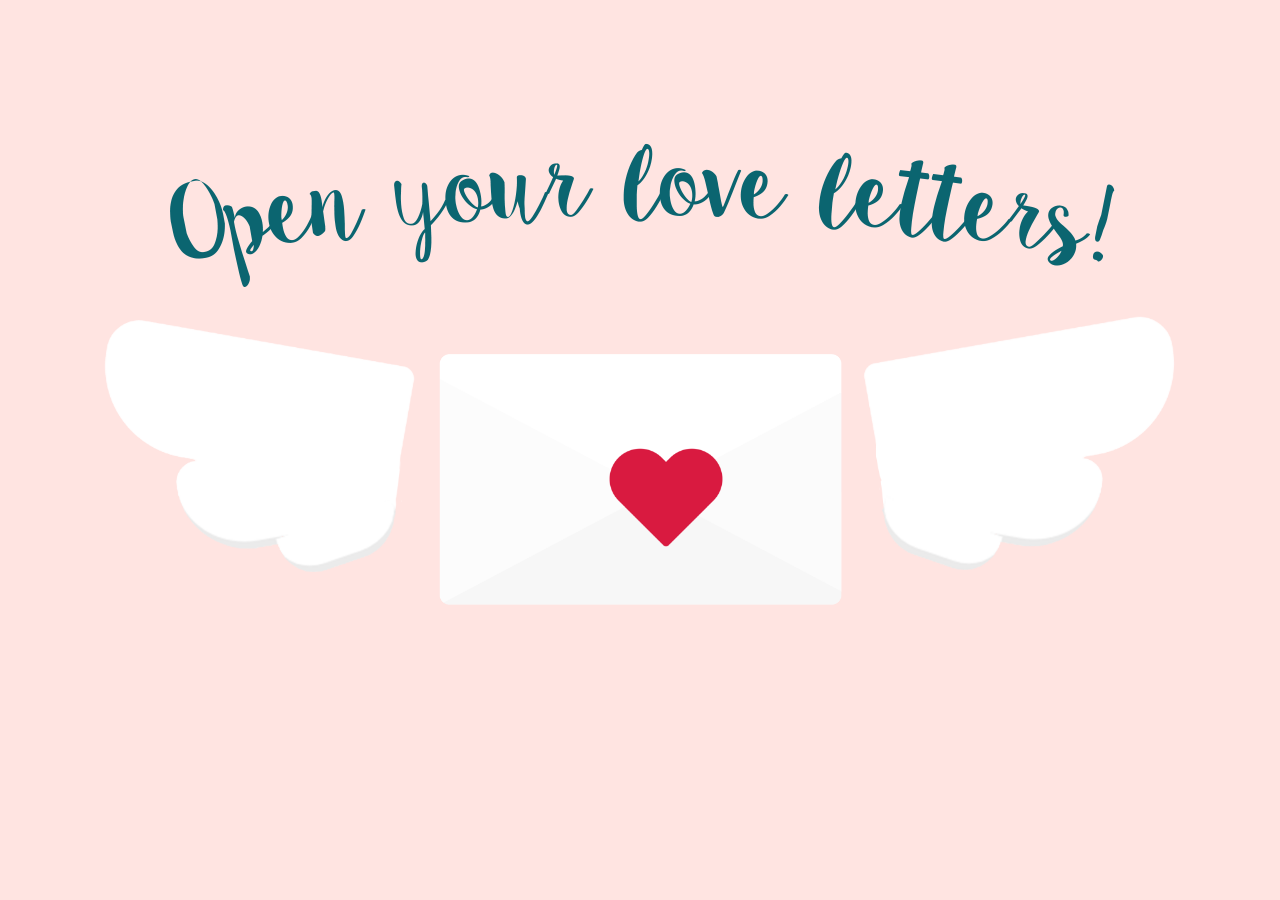
<file: index.html>
<!DOCTYPE html> 
<html lang="en">
<head>
	<meta charset="UTF-8">
	<title> open Up </title>
	<link href="main.css" rel="stylesheet">
    <link rel="icon" href="smallheart.png">


</head>
	
<body>
	<main>
		<header>
			<img id="banner" src="banner.png" alt="banner">

		</header>
		<span id="items">
			<img id="rightwing" src="rightwing.png" alt="wing">
			<img id= "leftwing" src="leftwing.png" alt="wing">
			<span id= "letter">
				<a href="loading.html"><img id ="heart" src="heart.png" alt="heart"></a>
				<img id="envelope" src="envelop.png" alt="letter">

			</span>
		</span>
	</main>
	

</body>
</html>
</file>
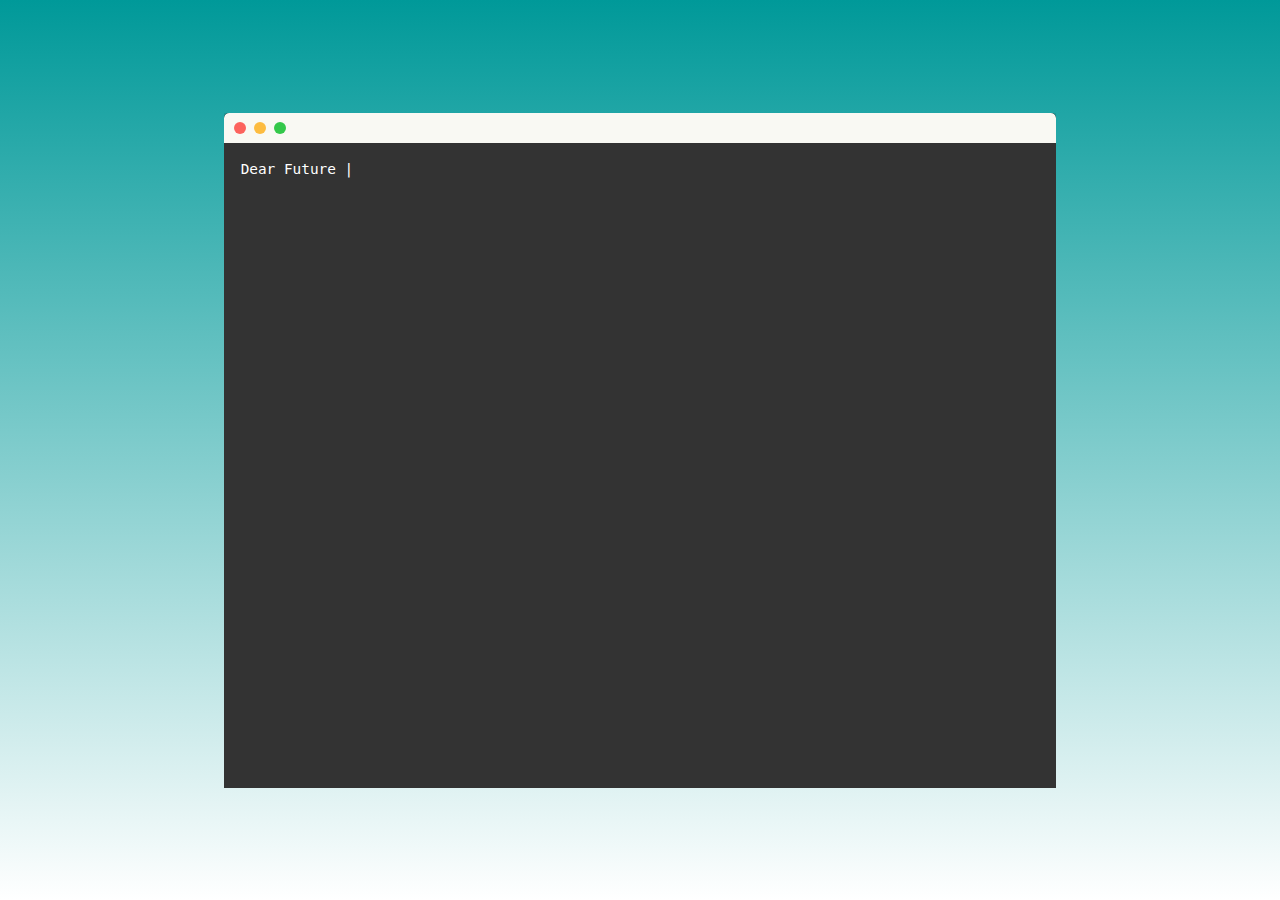
<file: bash.html>
<!DOCTYPE html> 
<html lang="en">
<head>
	<meta charset="UTF-8">
	<title> Bash </title>
	<link href="bash.css" rel="stylesheet">
    <link rel="icon" href="smallheart.png">
    <link href="https://fonts.googleapis.com/css?family=Amatic+SC|Sacramento" rel="stylesheet">
    <script
  src="https://code.jquery.com/jquery-3.3.1.min.js"
  integrity="sha256-FgpCb/KJQlLNfOu91ta32o/NMZxltwRo8QtmkMRdAu8="
  crossorigin="anonymous"></script>
    <script src="typed.js"></script>

	<script src="bash.js"></script>

	<audio src="Ali-Gatie-It_s-You-.mp3" autoplay ></audio>

</head>
	
<body>
	<main>
	<section class="browser">
	  <div class="browserbar">
	    <button class="close"></button>
	    <button class="min"></button>
	    <button class="max"></button>
	  </div>
	  <!-- typed text in paragraphs -->
	  <div id="space">
	  <div id="typed-strings">
		<p>
		 	Dear Future wife. 
		 	<br>
		 	You—yes, you, with your shy <span class="word"> smile </span> and those enchanting dark <span class="word"> eyes </span> captivate me endlessly.		 	<br>
		 	Every little thing about you, from your adorable  <span class="word"> laugh </span> to your delicate  <span class="word"> hands </span> from your <span class="word"> glasses </span> to that irresistible<span class="word">  scent </span> that follows you like magic, makes my heart flutter.
		 	<br>
		 	Even in moments when the world weighs heavy upon you, even at your lowest, you remain the <span class="word"> gorgeous queen </span> I’ve always known and adored. Your strength and resilience shine through, making you even more beautiful in my eyes.
		 	<br>
		 	You are my joy, my laughter, my secret happiness. 
			<br>
		 	Every glance, every word, every little quirk of yours I cherish like the rarest spell. You are utterly, completely… irresistibly you.
			<br>
			You can't imagine how much euphoric i am just thinking about you and that we just had our 3rd year toghether even though we were apart for a year . but i'm delighted that i entered the new year with you by my side 
		 	<br>
		 	So please , my darling stick there tight because i will never ever let you go .
			<br>
		 	<br>
		 	Your Enchanted One.
			</p>


	</div>

	<span id="typed"></span>
</div>
	  
	</section>
</main>



	



</body>
</html>
</file>
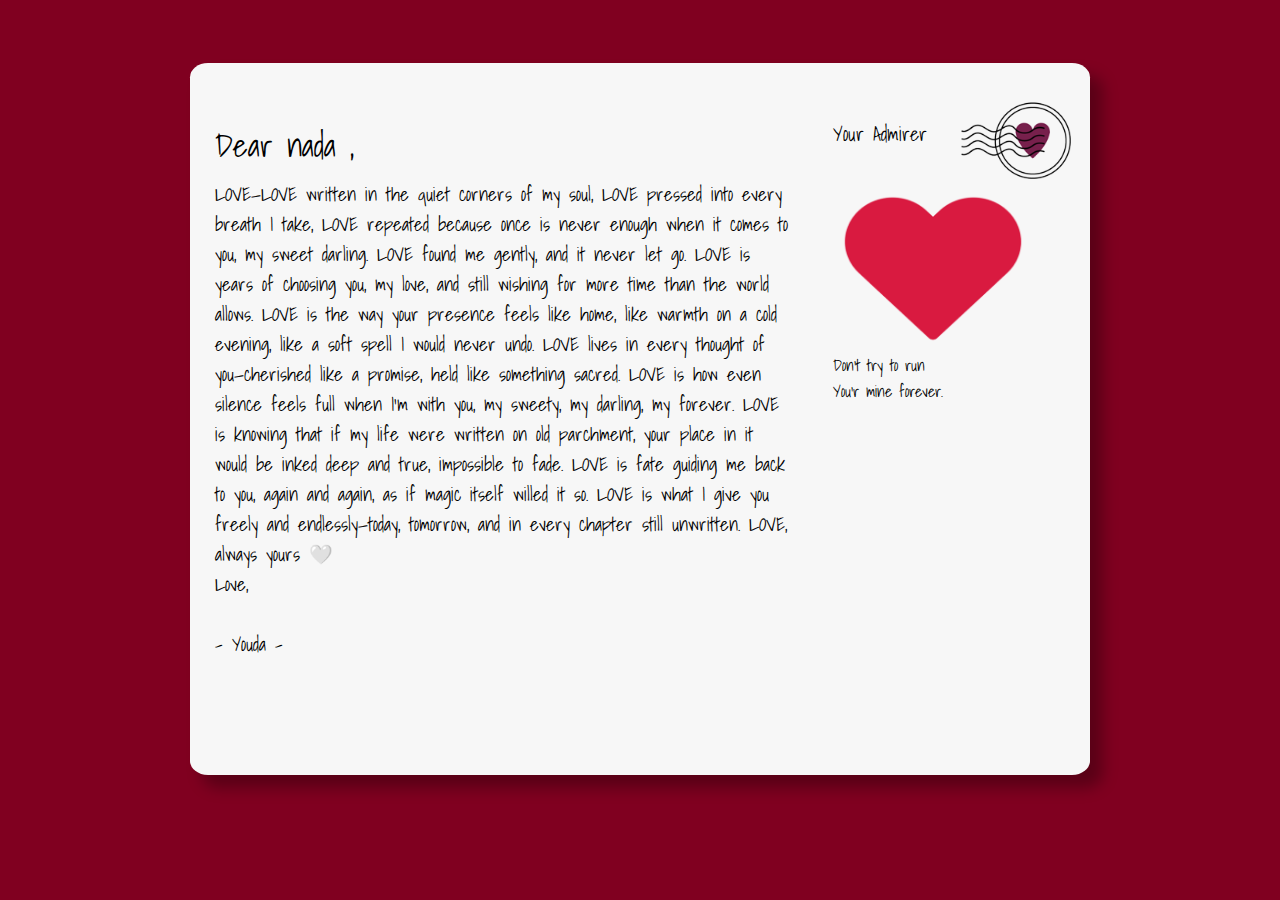
<file: git.html>
<!DOCTYPE html> 
<html lang="en">
<head>
	<meta charset="UTF-8">
	<title> GIT </title>
	<link href="git.css" rel="stylesheet">
    <link rel="icon" href="smallheart.png">
<link href="https://fonts.googleapis.com/css?family=Shadows+Into+Light" rel="stylesheet">

<audio src="everything is romantic.m4a" autoplay ></audio>


</head>
	
<body>
  <div class = "wrap">
    <div class = "postcard">

          <span id = "dear">Dear nada ,</span>
   
			<span id = "message">
LOVE—LOVE written in the quiet corners of my soul, LOVE pressed into every breath I take, LOVE repeated because once is never enough when it comes to you, my sweet darling. LOVE found me gently, and it never let go.

LOVE is years of choosing you, my love, and still wishing for more time than the world allows. LOVE is the way your presence feels like home, like warmth on a cold evening, like a soft spell I would never undo.

LOVE lives in every thought of you—cherished like a promise, held like something sacred. LOVE is how even silence feels full when I’m with you, my sweety, my darling, my forever.

LOVE is knowing that if my life were written on old parchment, your place in it would be inked deep and true, impossible to fade. LOVE is fate guiding me back to you, again and again, as if magic itself willed it so.

LOVE is what I give you freely and endlessly—today, tomorrow, and in every chapter still unwritten.

LOVE, always yours 🤍			<br>
			Love,
			<br>
          	<br>- Youda -
			</span>
         
			<span id= "mail" >
				<img id= "mail_stamp" src = "stamp.png" alt="stamp" >
				<span id= "from"> Your Admirer </span>

			</span>
			
   
        <p id = "imagee"><img src="heart.png" alt="San Francisco" width="200" height="150"><br>
          Don't try to run<br>
          You'r mine forever.
        </p>
      
    </div>
  </div>
  
  

</body>
</html>
</file>
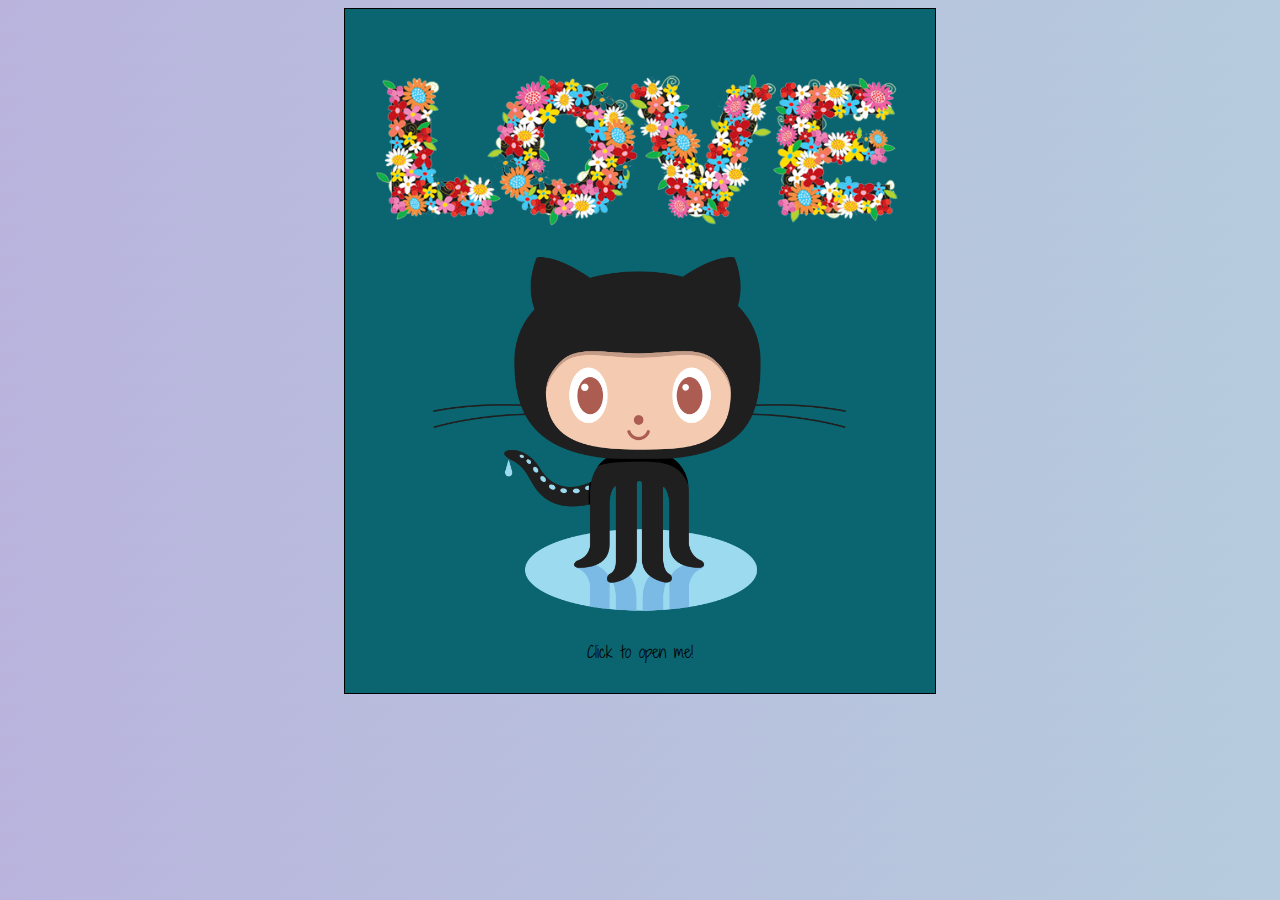
<file: github.html>
<!DOCTYPE html> 
<html lang="en">
<head>
	<meta charset="UTF-8">
	<title> GitHub </title>
	<link href="github.css" rel="stylesheet">
    <link rel="icon" href="CJM.png">
    <link href="https://fonts.googleapis.com/css?family=Shadows+Into+Light+Two" rel="stylesheet">
    <audio src="Last-Leaves-of-Autumn-Zleepyfred.mp3" autoplay ></audio>


</head>
	
<body>
	<main>
  <div id="front">
    <img id="front-title" src="https://iyedstudent-max.github.io/test/Love.png" alt="Love">
    <img id="front-pic" src="Octocat.png" alt="octopuss">
    <p>
      Click to open me!
    </p>
  </div>

  
  <div id="inside">
    <span id="inside-recipient">
     To the queen of my world,
    </span>

    <p id="message">
      Close your eyes and trust me. Stand with me, heart in heart, and know that I will move mountains for you, face any storm, and make the impossible happen—just to see you safe, happy, and smiling. I don’t ask for promises; I offer mine.      <br>Whatever comes, I am yours. Always. No shadow, no distance, no obstacle can change that. Together, we will build a future only we could imagine—strong, unbreakable, and endlessly ours.
     </p>
     <p id="inside-sender">
      Always,, <br>
      Your Guardian in Love
    </p>
  </div>
  </main>

 <!-- Javascript -->
	<script src="github.js"></script>
</body>
</html>
</file>
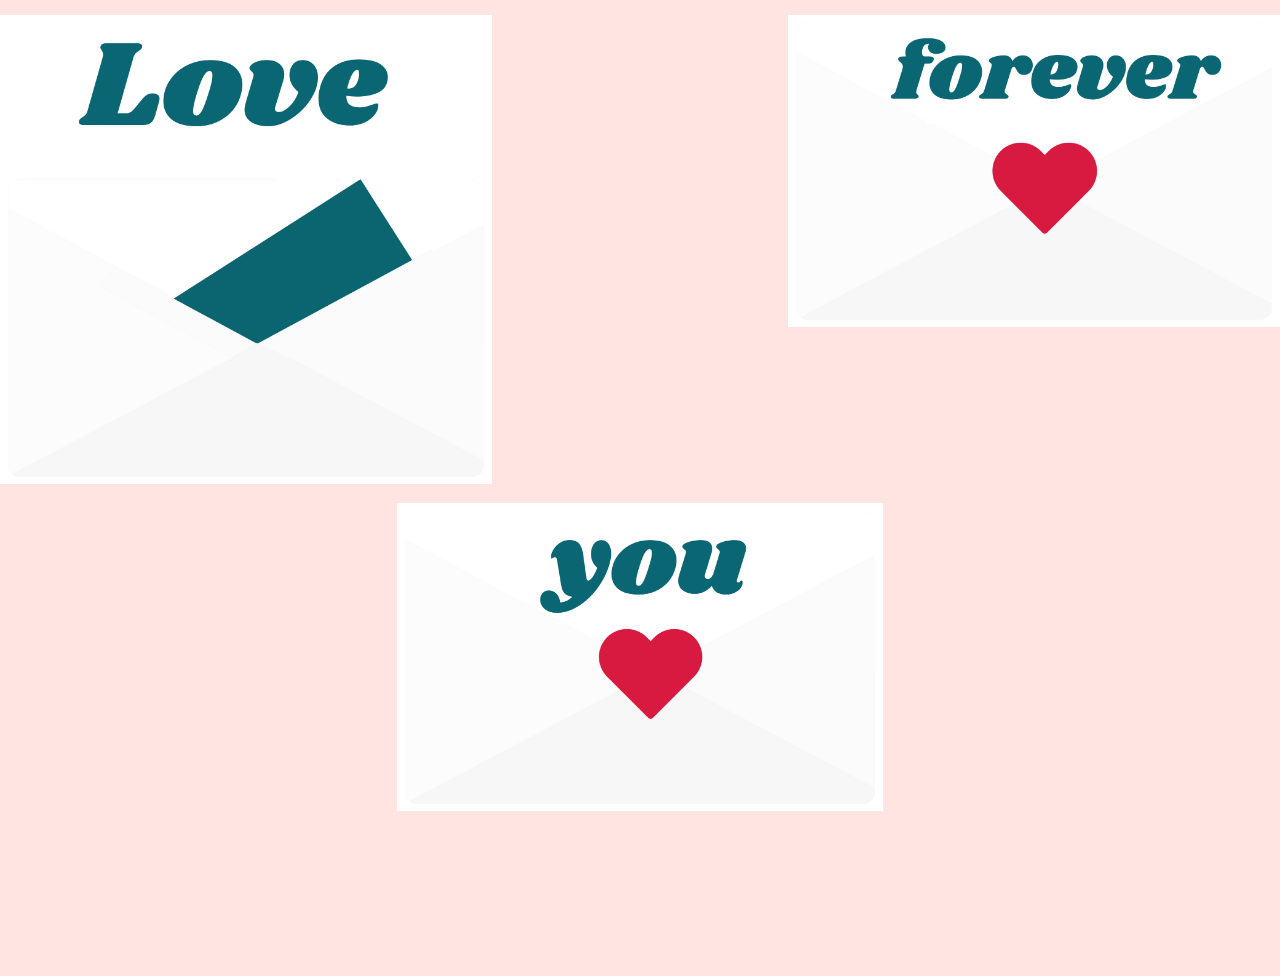
<file: loading.html>
<!DOCTYPE html> 
<html lang="en">
<head>
	<meta charset="UTF-8">
	<title> Loading </title>
	<!-- style sheet -->
	<link href="main.css" rel="stylesheet">
	<link href="load.css" rel="stylesheet">
	<!-- Tab icon -->
    <link rel="icon" href="smallheart.png">
    <!-- Jquery -->
    <script
  src="https://code.jquery.com/jquery-3.3.1.min.js"
  integrity="sha256-FgpCb/KJQlLNfOu91ta32o/NMZxltwRo8QtmkMRdAu8="
  crossorigin="anonymous"></script>


</head>
	
<body>
	<main>
		<a id ="git" href="git.html">
		<img id="git_photo" src="git.png" rel="thumbnail git" alt="git">
	</a>

	<a id="bash" href="bash.html"> 
		<img id="bash_photo" src="bash.png" rel="thumbnail bash" alt="bash"> 
	</a>
	
	<a id= "github" href="github.html"> 
		<img id="github_photo" src="github.png" rel="thumbnail gitHub" alt="github">
	</a>
	</main>
	

	<!-- Javascript -->
	<script src="loading.js"> 
	</script>

</body>
</html>
</file>
<file: bash.css>
*,
*:before,
*:after {
  margin: 0;
  padding: 0;
  box-sizing: border-box;
  overflow-x: hidden;

} 

#space{
	padding-top: 2%;
	padding-left: 2%;
}
.word{
	color:red;
}

body {
  min-height: 100vh;
  display: flex;
  justify-content: center;
  align-items: center;
  color: white;
  font-family: "Lucida Console", Monaco, monospace;
  font-size: 90%;
  line-height: 1.5;
  background-image: linear-gradient(to bottom, #009999 0%, #ffffff 100%);
}


.browser {
  height: 75vh;
  width: 65vw;
  border-radius: 10px 30px;
  background: #333;
  box-shadow: 0 10px 45px -5px rgba(0,0,0,0.8)
}

.close {
   background: #fc635d;
}

.min {
   background: #fdbc40;
 }

.max {
   background: #34c84a;
}

.browser,
.browserbar {
  border-radius: 5px 5px 0 0;  
}

.browserbar {
  height: 30px;
  background: #f9f9f3;
  padding-left: 10px;
  display: flex;
  align-items: center;
}
.browserbar > button {
  border-radius: 50%;
  border: 0;
  width: 12px;
  height: 12px;
  margin-right: 8px;
}
</file>
<file: git.css>
body {
  background-color: #800020;
  font-family: 'Shadows Into Light', cursive;

}
.postcard{
  /*grid for post card*/
   display:grid;
    grid-template-columns: .80fr .30fr ;
    grid-template-rows: 1fr  1fr ;
    grid-template-areas:
    "dear stamp"
    "note test";
  background-color: #f7f7f7;
  width: 850px;
  height: 535px;
  margin: 0 auto;
  margin-top: 5%;
  border-radius: 2%;
  padding: 2%;
  padding-bottom: 12%;
  box-shadow: .8em .8em 15px rgba(0,0,0,.3);

}

h1 {
  text-align: center;
  color: #f7f7f7;
  font-size: 300%;
  margin-top: 0%;
  margin-bottom: 0%;
}

#mail{
  grid-area:stamp;
  display:grid;
    grid-template-columns:  1fr 1fr ;
    grid-template-rows: 1fr ;
    grid-template-areas:
    "from stamps";
}
#mail_stamp {
  max-width: 95%;
  padding-left: 10%;
  grid-area: stamps;
  padding-top: 10%;
}

#from{
    font-size: 125%;
    display: flex;
    align-items: center;
    text-align: center;
    grid-area: from;
}
#message{
  font-size: 119%;
  grid-area: note;  
  margin-right: 7%;
}

#address {
  font-size: 150%;
  display: flex;
  justify-content: center;
  padding-top: 30%;
  text-decoration: underline;
  grid-area: test;
  color:red;
}


#dear{
  padding-top: 5%;
  font-size: 200%;
  grid-area: dear;

}
</file>
<file: github.css>
#front {
  z-index: 1;
  position: absolute;
  background-color: #0b6570;
  width:590px;
  height: 620px;
  text-align: center;
  transition: 1s;
  transform-origin: 0;
  border: 1px solid #000;
  margin-left: auto;
  margin-right: auto;
  left: 0;
  right: 0;
  padding-top: 5%;
}

.open-card {
  transform: rotateY(180deg);
}

#front-title {
  max-width: 90%;
  padding-bottom: 3%;
}

#front-pic {
  max-width: 75%;
}

#inside {
  z-index: 0;
  position: absolute;
  background-color: white;
  width: 590px;
  height: 620px;
  text-align: center;
  border: 1px solid #000;
  margin-left: auto;
  margin-right: auto;
  left: 0;
  right: 0;
  padding-top: 5%;
}

#inside-recipient {
  color: #000;
  font-size: 12pt;
  padding: 20px 0 40px 0;
}

#inside-pic {
  width: auto;
  height: 150px;
  margin-bottom: 32px;
}

#message {
  font-size: 12pt;
  text-align: center;
  padding: 0 20px 0 20px;
}

#inside-sender {
  color: #000;
  font-size: 12pt;
  text-align: center;
  padding: 0 20px 0 20px;
}


body {
  font-family: 'Shadows Into Light Two', cursive;

  background: linear-gradient(-45deg, white, #fee4e1, #b4d3dd, #bab4dd);
  background-size: 400% 400%;
  -webkit-animation: Gradient 15s ease infinite;
 
}

@-webkit-keyframes Gradient {
  0% {
    background-position: 0% 50%
  }
  50% {
    background-position: 100% 50%
  }
  100% {
    background-position: 0% 50%
  }
}
</file>
<file: load.css>
*,
*:before,
*:after {
  margin: 0;
  padding: 0;
  box-sizing: border-box;
  overflow-x: hidden;

} 

main{
  display:grid;
    grid-template-columns: .5fr .3fr .5fr;
    grid-template-rows: 1fr 1fr;
    grid-template-areas:
    "one two three"
    "five five five" ;
}
img{
  padding-top: 3%;
  max-width: 100%;
}
#git{
  grid-area: one;
}
#bash{
  max-width: 38%;
  grid-area: five;
  display: block;
  margin-left: auto;
  margin-right: auto;

}
#github{
  grid-area: three;
}
</file>
<file: main.css>
/*Didn't include CSS reset becuase it breaks heart on envelop*/

body{
  background: mistyrose;

}
#banner{
  padding-top: 10%;
  display: block;
  margin-left: auto;
  margin-right: auto;
}

#items{
  display:grid;
    grid-template-columns: .5fr .5fr .5fr ;
    grid-template-rows: auto ;
    grid-template-areas:
    "lw en rw";
}

#rightwing{
  max-width: 80%;
  animation:flap1 1s infinite;
  grid-area:rw;
}
@keyframes flap1 {
    0% {
        transform:rotate(10deg) translate(0,15px);
    }
    
    50% {
        transform:rotate(5deg) translate(0,15px);
    }
  }

#leftwing{
  max-width: 80%;
  grid-area: lw;
  padding-left: 20%;
  padding-top: 2%;
  animation:flap2 1s infinite;
}
@keyframes flap2 {
  0%{
    transform:rotate(-10deg) translate(0,15px);
  }
  50%{
    transform:rotate(-5deg) translate(0,15px);
  }
}


#letter{
  padding-top: 10%;
  grid-area:en;
}

#heart{
  max-width:10%;
  position:absolute;
  z-index: 1;
  padding-left: 13.5%;
  padding-top: 8%;
  animation: heart 1s infinite;


}
@keyframes heart {
    0% {
        transform: scale(.8) translate(0,0);
    }
    
    50% {
        transform: scale(.90) translate(0, 8px);
    }
    
    100% {
        transform:scale(.8);
    }
}

#envelope{
  max-width:100%;
  animation: floaty 1s infinite;
}
@keyframes floaty {
    0% {
        transform:translate(0,0);
    }
    
    50% {
        transform:translate(0, 12px);
    }
}
</file>
